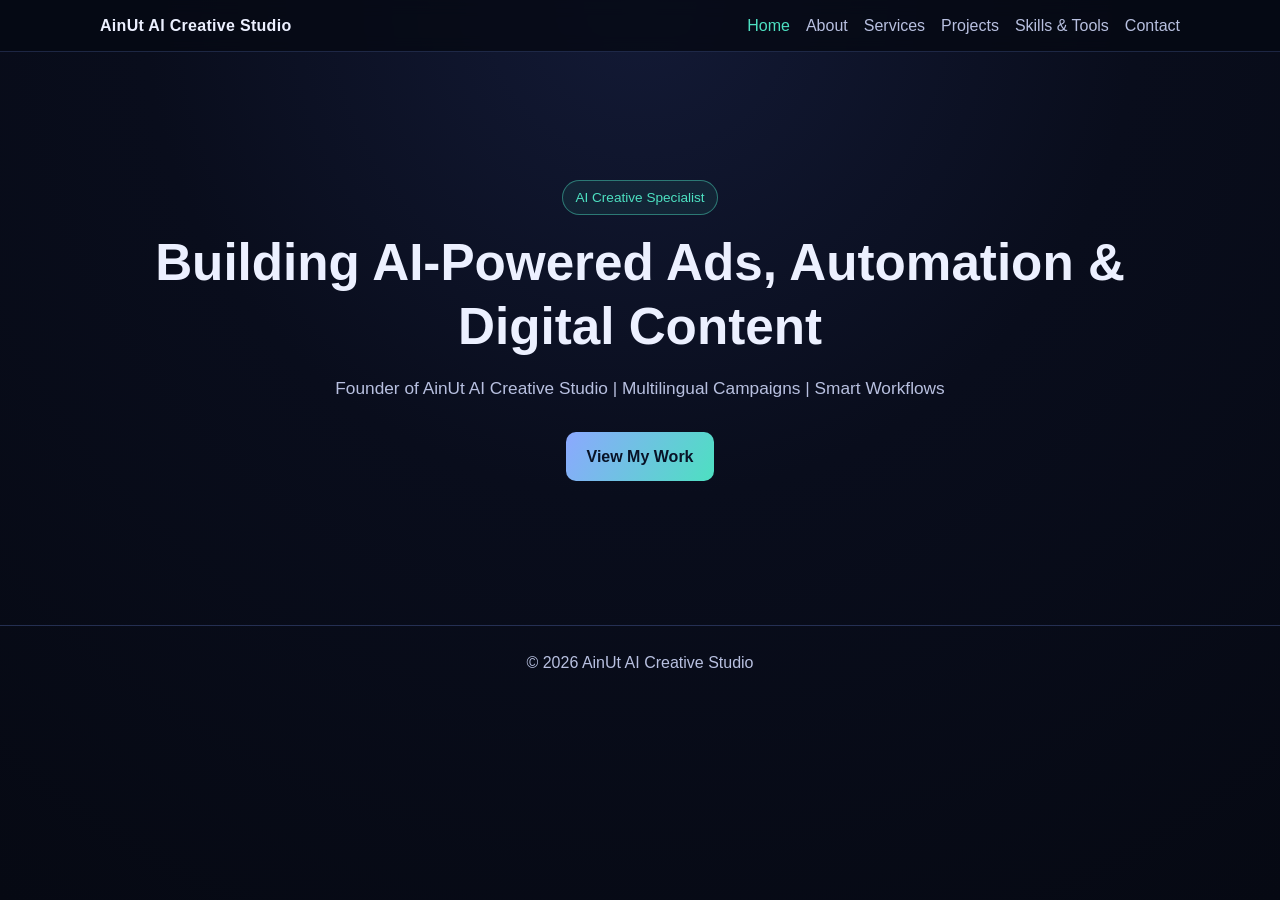
<file: index.html>
<!DOCTYPE html>
<html lang="en">
<head>
  <meta charset="UTF-8" />
  <meta name="viewport" content="width=device-width, initial-scale=1.0" />
  <title>Home | AI Creative Specialist</title>
  <link rel="stylesheet" href="styles.css" />
</head>
<body>
  <header>
    <div class="container nav">
      <a class="brand" href="index.html">AinUt AI Creative Studio</a>
      <nav>
        <ul>
          <li><a class="active" href="index.html">Home</a></li>
          <li><a href="about/">About</a></li>
          <li><a href="services/">Services</a></li>
          <li><a href="projects/">Projects</a></li>
          <li><a href="skills/">Skills & Tools</a></li>
          <li><a href="contact/">Contact</a></li>
        </ul>
      </nav>
    </div>
  </header>

  <main>
    <section class="hero container">
      <span class="badge">AI Creative Specialist</span>
      <h1>Building AI-Powered Ads, Automation & Digital Content</h1>
      <p class="lead">Founder of AinUt AI Creative Studio | Multilingual Campaigns | Smart Workflows</p>
      <a class="button" href="projects/">View My Work</a>
    </section>
  </main>

  <footer>
    <div class="container">© 2026 AinUt AI Creative Studio</div>
  </footer>
</body>
</html>
</file>
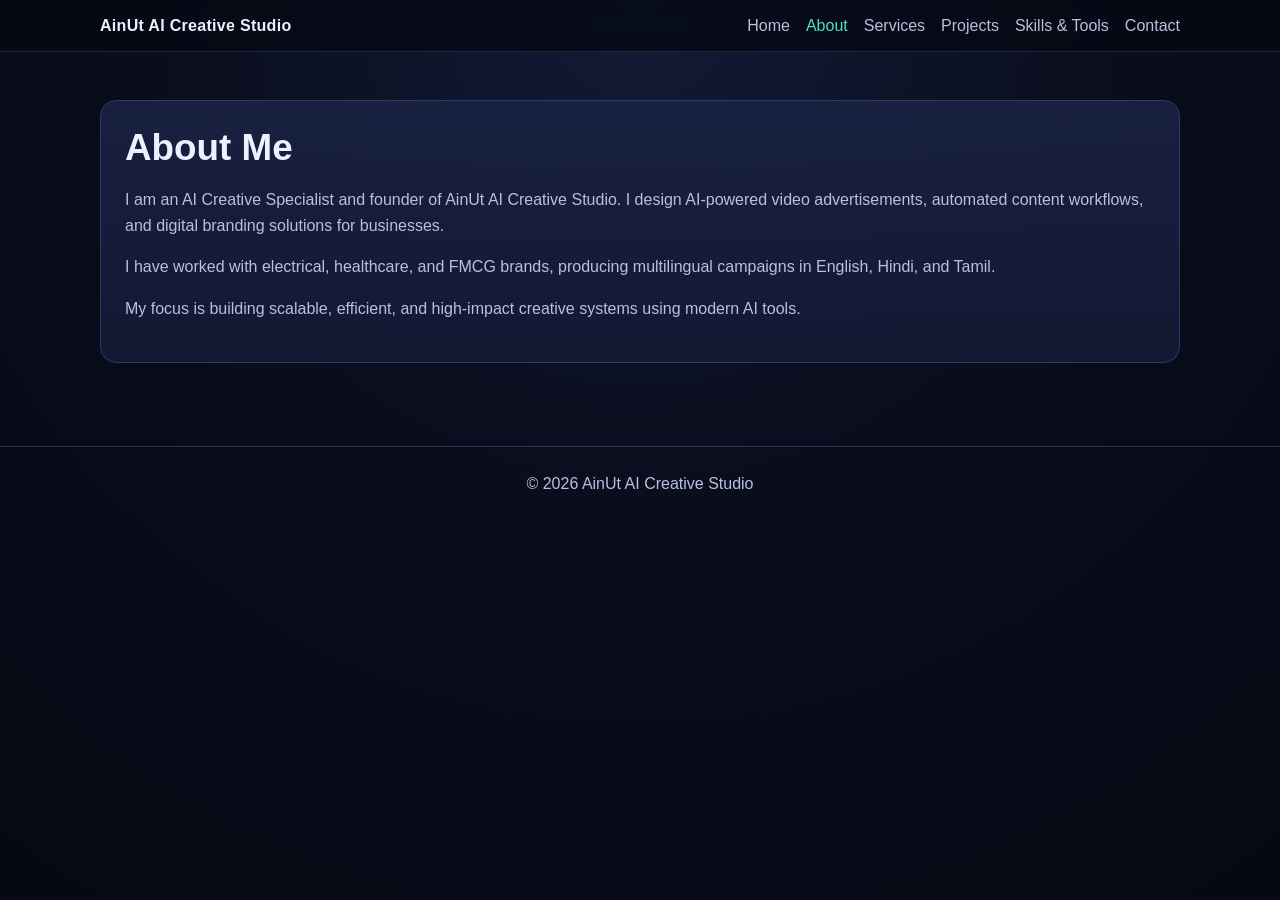
<file: about/index.html>
<!DOCTYPE html>
<html lang="en">
<head>
  <meta charset="UTF-8" />
  <meta name="viewport" content="width=device-width, initial-scale=1.0" />
  <title>About | AI Creative Specialist</title>
  <link rel="stylesheet" href="../styles.css" />
</head>
<body>
  <header>
    <div class="container nav">
      <a class="brand" href="../index.html">AinUt AI Creative Studio</a>
      <nav>
        <ul>
          <li><a href="../index.html">Home</a></li>
          <li><a class="active" href="../about/">About</a></li>
          <li><a href="../services/">Services</a></li>
          <li><a href="../projects/">Projects</a></li>
          <li><a href="../skills/">Skills & Tools</a></li>
          <li><a href="../contact/">Contact</a></li>
        </ul>
      </nav>
    </div>
  </header>

  <main class="container">
    <section class="section-card">
      <h2>About Me</h2>
      <p>
        I am an AI Creative Specialist and founder of AinUt AI Creative Studio. I design AI-powered video advertisements, automated content workflows, and digital branding solutions for businesses.
      </p>
      <p>
        I have worked with electrical, healthcare, and FMCG brands, producing multilingual campaigns in English, Hindi, and Tamil.
      </p>
      <p>
        My focus is building scalable, efficient, and high-impact creative systems using modern AI tools.
      </p>
    </section>
  </main>

  <footer>
    <div class="container">© 2026 AinUt AI Creative Studio</div>
  </footer>
</body>
</html>
</file>
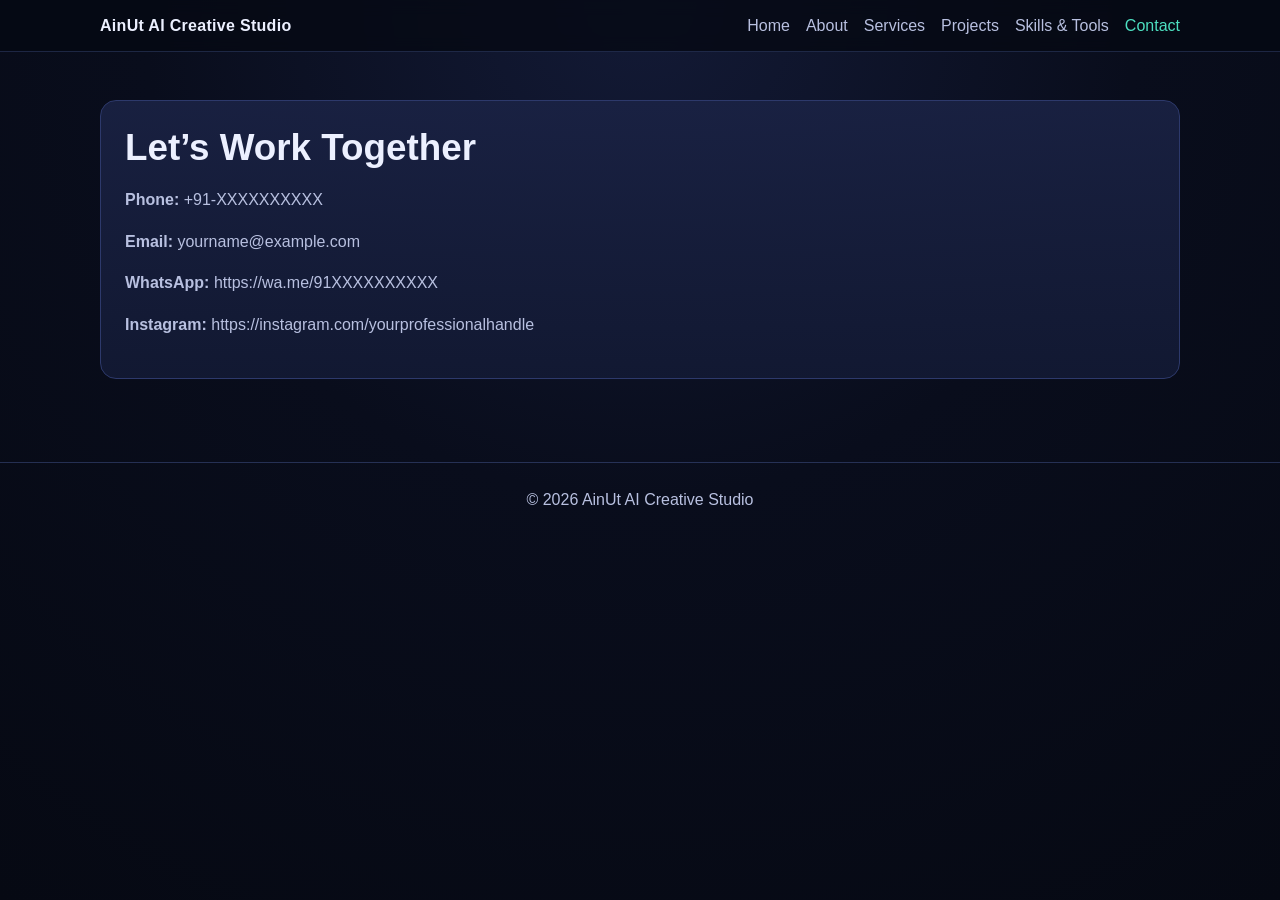
<file: contact/index.html>
<!DOCTYPE html>
<html lang="en">
<head>
  <meta charset="UTF-8" />
  <meta name="viewport" content="width=device-width, initial-scale=1.0" />
  <title>Contact | AI Creative Specialist</title>
  <link rel="stylesheet" href="../styles.css" />
</head>
<body>
  <header>
    <div class="container nav">
      <a class="brand" href="../index.html">AinUt AI Creative Studio</a>
      <nav>
        <ul>
          <li><a href="../index.html">Home</a></li>
          <li><a href="../about/">About</a></li>
          <li><a href="../services/">Services</a></li>
          <li><a href="../projects/">Projects</a></li>
          <li><a href="../skills/">Skills & Tools</a></li>
          <li><a class="active" href="../contact/">Contact</a></li>
        </ul>
      </nav>
    </div>
  </header>

  <main class="container">
    <section class="section-card">
      <h2>Let’s Work Together</h2>
      <p><strong>Phone:</strong> +91-XXXXXXXXXX</p>
      <p><strong>Email:</strong> yourname@example.com</p>
      <p><strong>WhatsApp:</strong> https://wa.me/91XXXXXXXXXX</p>
      <p><strong>Instagram:</strong> https://instagram.com/yourprofessionalhandle</p>
    </section>
  </main>

  <footer>
    <div class="container">© 2026 AinUt AI Creative Studio</div>
  </footer>
</body>
</html>
</file>
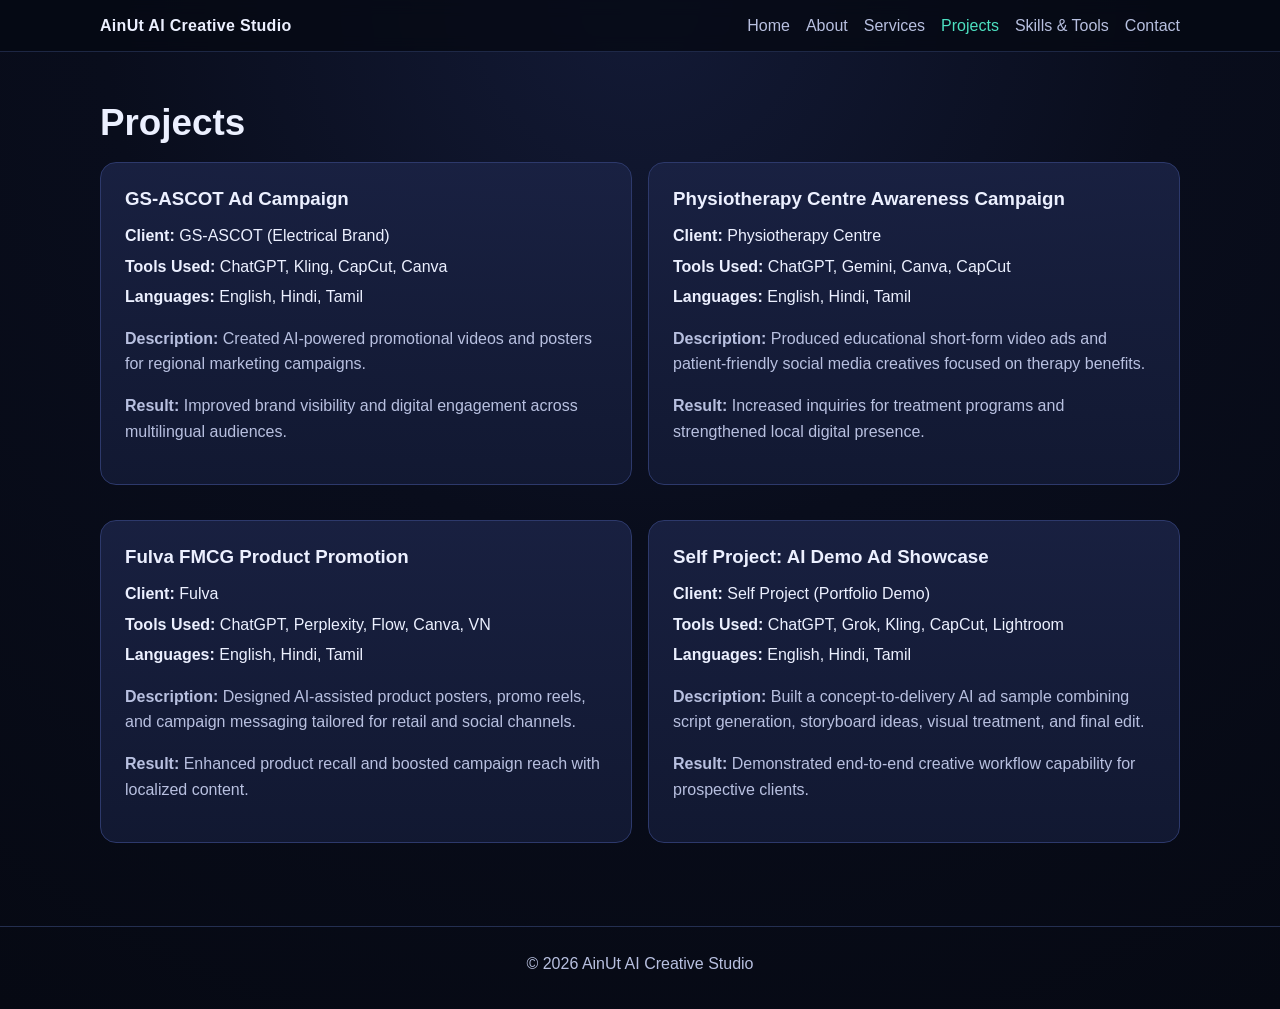
<file: projects/index.html>
<!DOCTYPE html>
<html lang="en">
<head>
  <meta charset="UTF-8" />
  <meta name="viewport" content="width=device-width, initial-scale=1.0" />
  <title>Projects | AI Creative Specialist</title>
  <link rel="stylesheet" href="../styles.css" />
</head>
<body>
  <header>
    <div class="container nav">
      <a class="brand" href="../index.html">AinUt AI Creative Studio</a>
      <nav>
        <ul>
          <li><a href="../index.html">Home</a></li>
          <li><a href="../about/">About</a></li>
          <li><a href="../services/">Services</a></li>
          <li><a class="active" href="../projects/">Projects</a></li>
          <li><a href="../skills/">Skills & Tools</a></li>
          <li><a href="../contact/">Contact</a></li>
        </ul>
      </nav>
    </div>
  </header>

  <main class="container">
    <h2 style="margin-bottom:1rem;">Projects</h2>
    <div class="grid two">
      <article class="section-card">
        <h3>GS-ASCOT Ad Campaign</h3>
        <div class="project-meta">
          <div><span>Client:</span> GS-ASCOT (Electrical Brand)</div>
          <div><span>Tools Used:</span> ChatGPT, Kling, CapCut, Canva</div>
          <div><span>Languages:</span> English, Hindi, Tamil</div>
        </div>
        <p><strong>Description:</strong> Created AI-powered promotional videos and posters for regional marketing campaigns.</p>
        <p><strong>Result:</strong> Improved brand visibility and digital engagement across multilingual audiences.</p>
      </article>

      <article class="section-card">
        <h3>Physiotherapy Centre Awareness Campaign</h3>
        <div class="project-meta">
          <div><span>Client:</span> Physiotherapy Centre</div>
          <div><span>Tools Used:</span> ChatGPT, Gemini, Canva, CapCut</div>
          <div><span>Languages:</span> English, Hindi, Tamil</div>
        </div>
        <p><strong>Description:</strong> Produced educational short-form video ads and patient-friendly social media creatives focused on therapy benefits.</p>
        <p><strong>Result:</strong> Increased inquiries for treatment programs and strengthened local digital presence.</p>
      </article>

      <article class="section-card">
        <h3>Fulva FMCG Product Promotion</h3>
        <div class="project-meta">
          <div><span>Client:</span> Fulva</div>
          <div><span>Tools Used:</span> ChatGPT, Perplexity, Flow, Canva, VN</div>
          <div><span>Languages:</span> English, Hindi, Tamil</div>
        </div>
        <p><strong>Description:</strong> Designed AI-assisted product posters, promo reels, and campaign messaging tailored for retail and social channels.</p>
        <p><strong>Result:</strong> Enhanced product recall and boosted campaign reach with localized content.</p>
      </article>

      <article class="section-card">
        <h3>Self Project: AI Demo Ad Showcase</h3>
        <div class="project-meta">
          <div><span>Client:</span> Self Project (Portfolio Demo)</div>
          <div><span>Tools Used:</span> ChatGPT, Grok, Kling, CapCut, Lightroom</div>
          <div><span>Languages:</span> English, Hindi, Tamil</div>
        </div>
        <p><strong>Description:</strong> Built a concept-to-delivery AI ad sample combining script generation, storyboard ideas, visual treatment, and final edit.</p>
        <p><strong>Result:</strong> Demonstrated end-to-end creative workflow capability for prospective clients.</p>
      </article>
    </div>
  </main>

  <footer>
    <div class="container">© 2026 AinUt AI Creative Studio</div>
  </footer>
</body>
</html>
</file>
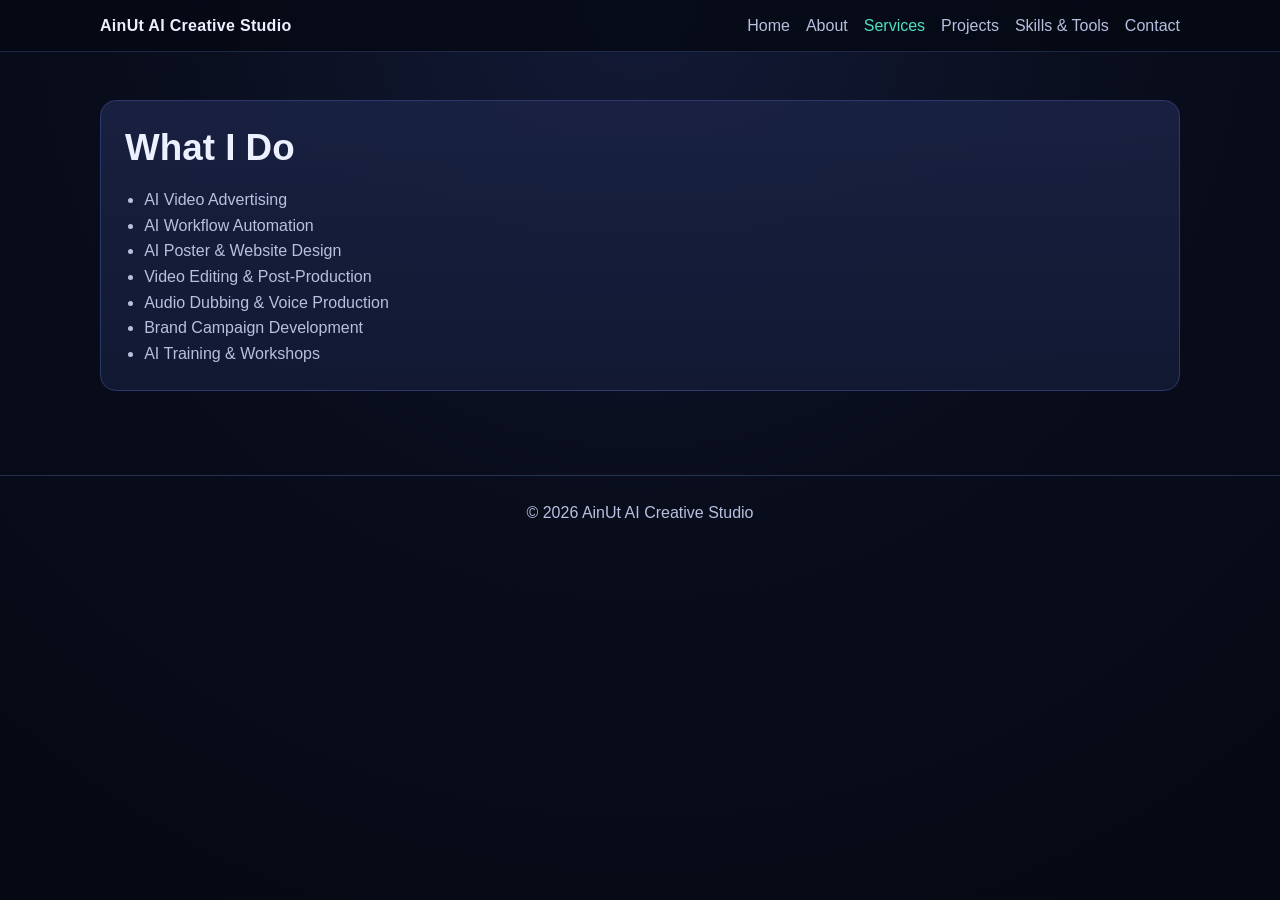
<file: services/index.html>
<!DOCTYPE html>
<html lang="en">
<head>
  <meta charset="UTF-8" />
  <meta name="viewport" content="width=device-width, initial-scale=1.0" />
  <title>Services | AI Creative Specialist</title>
  <link rel="stylesheet" href="../styles.css" />
</head>
<body>
  <header>
    <div class="container nav">
      <a class="brand" href="../index.html">AinUt AI Creative Studio</a>
      <nav>
        <ul>
          <li><a href="../index.html">Home</a></li>
          <li><a href="../about/">About</a></li>
          <li><a class="active" href="../services/">Services</a></li>
          <li><a href="../projects/">Projects</a></li>
          <li><a href="../skills/">Skills & Tools</a></li>
          <li><a href="../contact/">Contact</a></li>
        </ul>
      </nav>
    </div>
  </header>

  <main class="container">
    <section class="section-card">
      <h2>What I Do</h2>
      <ul class="clean">
        <li>AI Video Advertising</li>
        <li>AI Workflow Automation</li>
        <li>AI Poster &amp; Website Design</li>
        <li>Video Editing &amp; Post-Production</li>
        <li>Audio Dubbing &amp; Voice Production</li>
        <li>Brand Campaign Development</li>
        <li>AI Training &amp; Workshops</li>
      </ul>
    </section>
  </main>

  <footer>
    <div class="container">© 2026 AinUt AI Creative Studio</div>
  </footer>
</body>
</html>
</file>
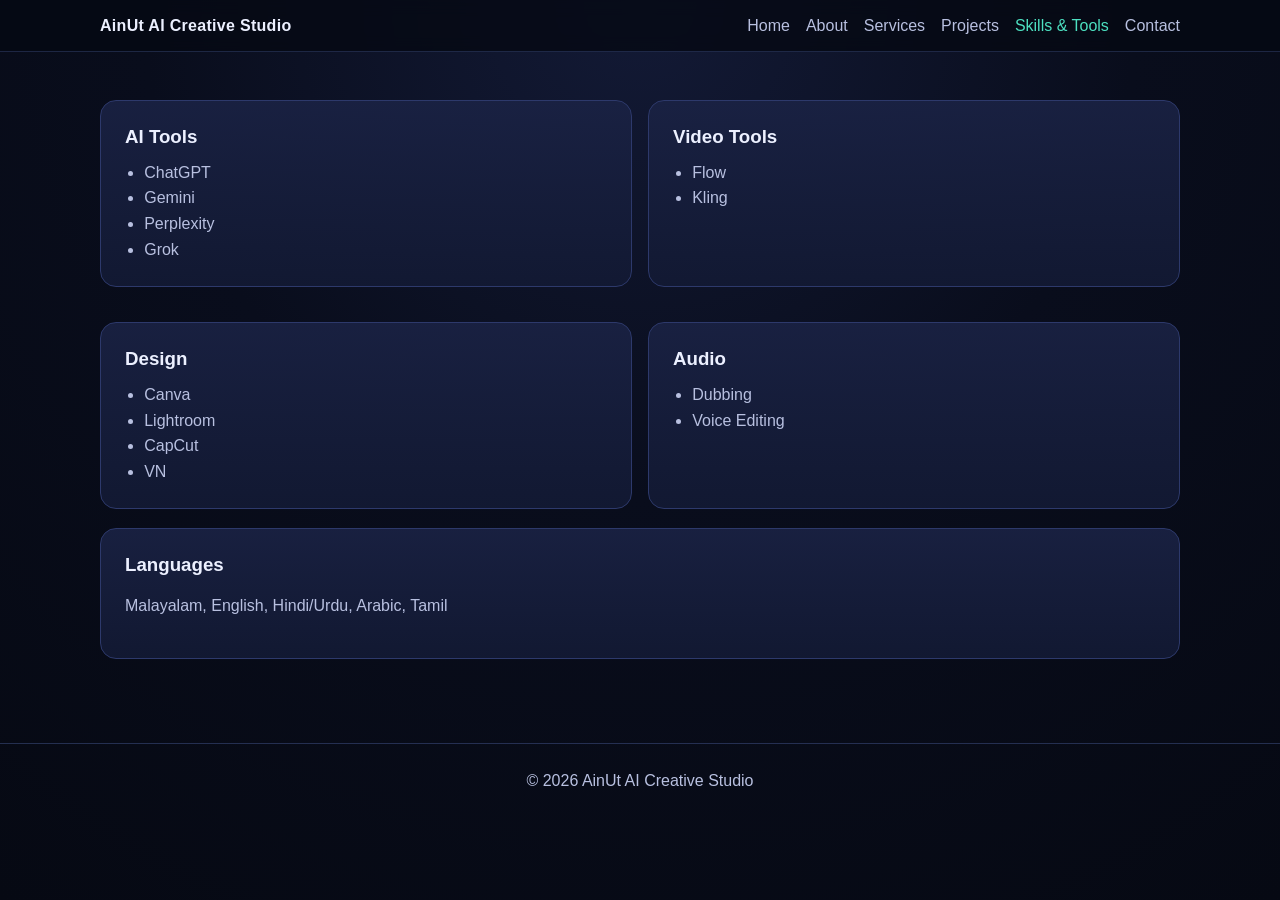
<file: skills/index.html>
<!DOCTYPE html>
<html lang="en">
<head>
  <meta charset="UTF-8" />
  <meta name="viewport" content="width=device-width, initial-scale=1.0" />
  <title>Skills & Tools | AI Creative Specialist</title>
  <link rel="stylesheet" href="../styles.css" />
</head>
<body>
  <header>
    <div class="container nav">
      <a class="brand" href="../index.html">AinUt AI Creative Studio</a>
      <nav>
        <ul>
          <li><a href="../index.html">Home</a></li>
          <li><a href="../about/">About</a></li>
          <li><a href="../services/">Services</a></li>
          <li><a href="../projects/">Projects</a></li>
          <li><a class="active" href="../skills/">Skills & Tools</a></li>
          <li><a href="../contact/">Contact</a></li>
        </ul>
      </nav>
    </div>
  </header>

  <main class="container">
    <section class="grid two">
      <article class="section-card">
        <h3>AI Tools</h3>
        <ul class="clean">
          <li>ChatGPT</li>
          <li>Gemini</li>
          <li>Perplexity</li>
          <li>Grok</li>
        </ul>
      </article>
      <article class="section-card">
        <h3>Video Tools</h3>
        <ul class="clean">
          <li>Flow</li>
          <li>Kling</li>
        </ul>
      </article>
      <article class="section-card">
        <h3>Design</h3>
        <ul class="clean">
          <li>Canva</li>
          <li>Lightroom</li>
          <li>CapCut</li>
          <li>VN</li>
        </ul>
      </article>
      <article class="section-card">
        <h3>Audio</h3>
        <ul class="clean">
          <li>Dubbing</li>
          <li>Voice Editing</li>
        </ul>
      </article>
    </section>

    <section class="section-card">
      <h3>Languages</h3>
      <p>Malayalam, English, Hindi/Urdu, Arabic, Tamil</p>
    </section>
  </main>

  <footer>
    <div class="container">© 2026 AinUt AI Creative Studio</div>
  </footer>
</body>
</html>
</file>
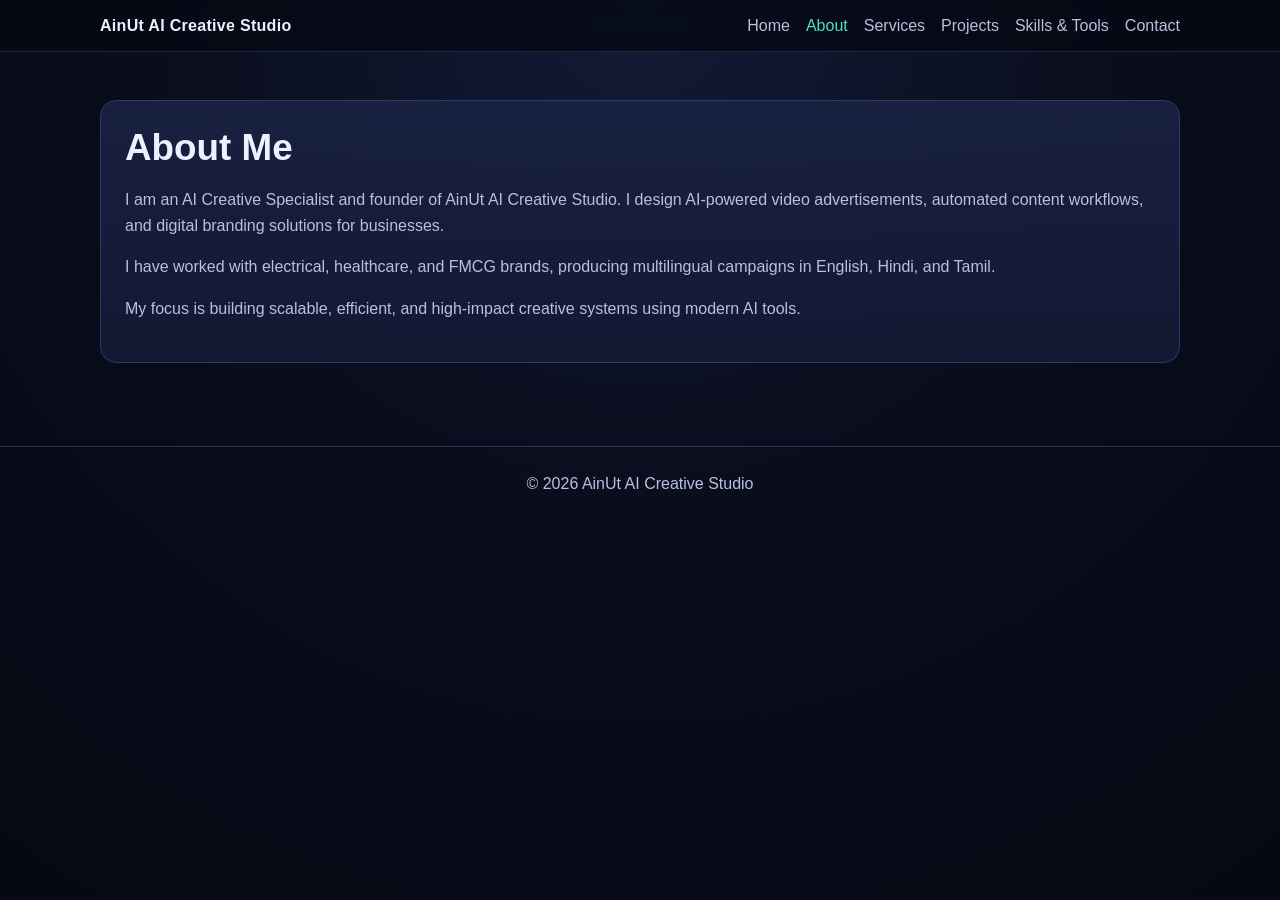
<file: about.html>
<!DOCTYPE html>
<html lang="en">
<head>
  <meta charset="UTF-8" />
  <meta name="viewport" content="width=device-width, initial-scale=1.0" />
  <title>About | AI Creative Specialist</title>
  <link rel="stylesheet" href="styles.css" />
</head>
<body>
  <header>
    <div class="container nav">
      <a class="brand" href="index.html">AinUt AI Creative Studio</a>
      <nav>
        <ul>
          <li><a href="index.html">Home</a></li>
          <li><a class="active" href="about/">About</a></li>
          <li><a href="services/">Services</a></li>
          <li><a href="projects/">Projects</a></li>
          <li><a href="skills/">Skills & Tools</a></li>
          <li><a href="contact/">Contact</a></li>
        </ul>
      </nav>
    </div>
  </header>

  <main class="container">
    <section class="section-card">
      <h2>About Me</h2>
      <p>
        I am an AI Creative Specialist and founder of AinUt AI Creative Studio. I design AI-powered video advertisements, automated content workflows, and digital branding solutions for businesses.
      </p>
      <p>
        I have worked with electrical, healthcare, and FMCG brands, producing multilingual campaigns in English, Hindi, and Tamil.
      </p>
      <p>
        My focus is building scalable, efficient, and high-impact creative systems using modern AI tools.
      </p>
    </section>
  </main>

  <footer>
    <div class="container">© 2026 AinUt AI Creative Studio</div>
  </footer>
</body>
</html>
</file>
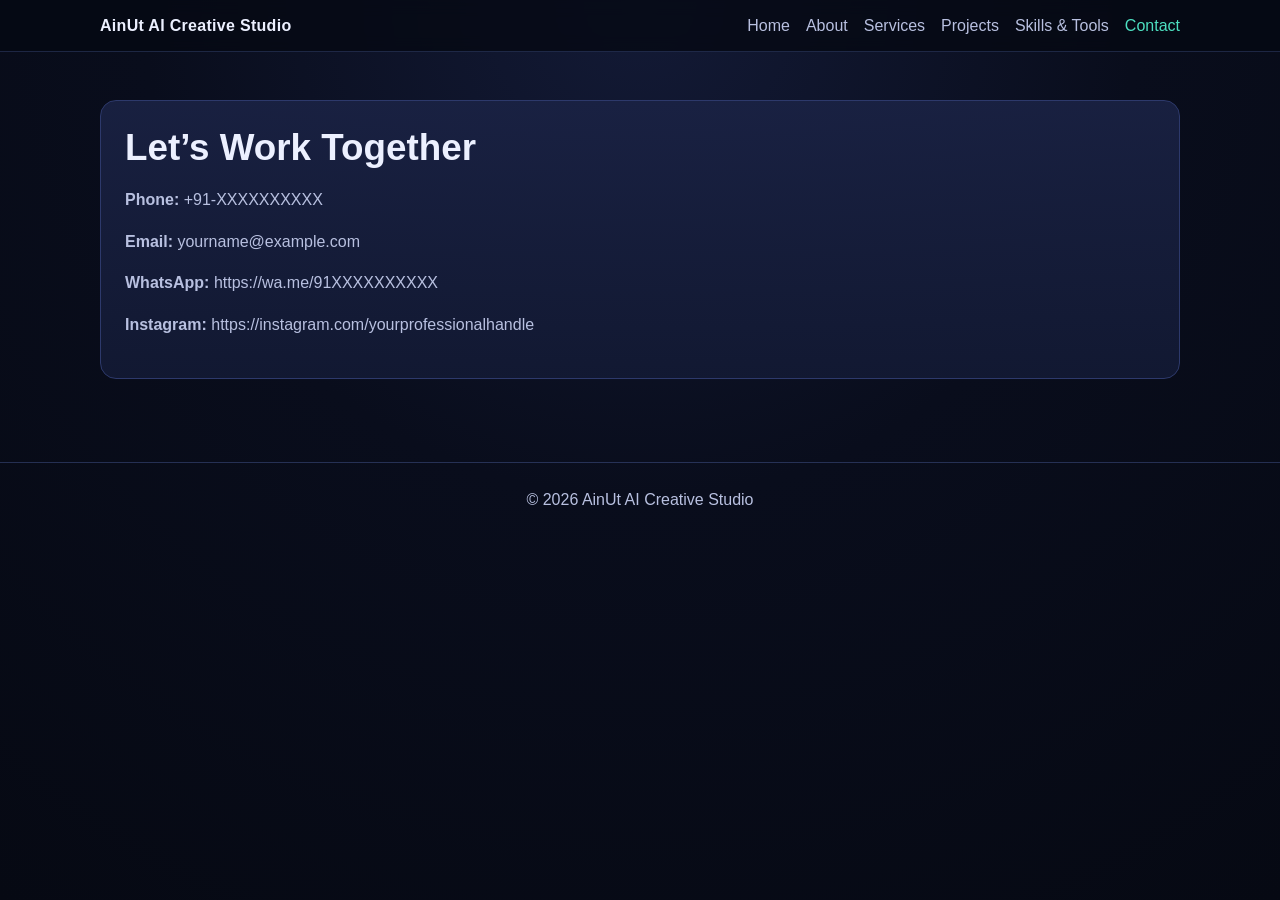
<file: contact.html>
<!DOCTYPE html>
<html lang="en">
<head>
  <meta charset="UTF-8" />
  <meta name="viewport" content="width=device-width, initial-scale=1.0" />
  <title>Contact | AI Creative Specialist</title>
  <link rel="stylesheet" href="styles.css" />
</head>
<body>
  <header>
    <div class="container nav">
      <a class="brand" href="index.html">AinUt AI Creative Studio</a>
      <nav>
        <ul>
          <li><a href="index.html">Home</a></li>
          <li><a href="about/">About</a></li>
          <li><a href="services/">Services</a></li>
          <li><a href="projects/">Projects</a></li>
          <li><a href="skills/">Skills & Tools</a></li>
          <li><a class="active" href="contact/">Contact</a></li>
        </ul>
      </nav>
    </div>
  </header>

  <main class="container">
    <section class="section-card">
      <h2>Let’s Work Together</h2>
      <p><strong>Phone:</strong> +91-XXXXXXXXXX</p>
      <p><strong>Email:</strong> yourname@example.com</p>
      <p><strong>WhatsApp:</strong> https://wa.me/91XXXXXXXXXX</p>
      <p><strong>Instagram:</strong> https://instagram.com/yourprofessionalhandle</p>
    </section>
  </main>

  <footer>
    <div class="container">© 2026 AinUt AI Creative Studio</div>
  </footer>
</body>
</html>
</file>
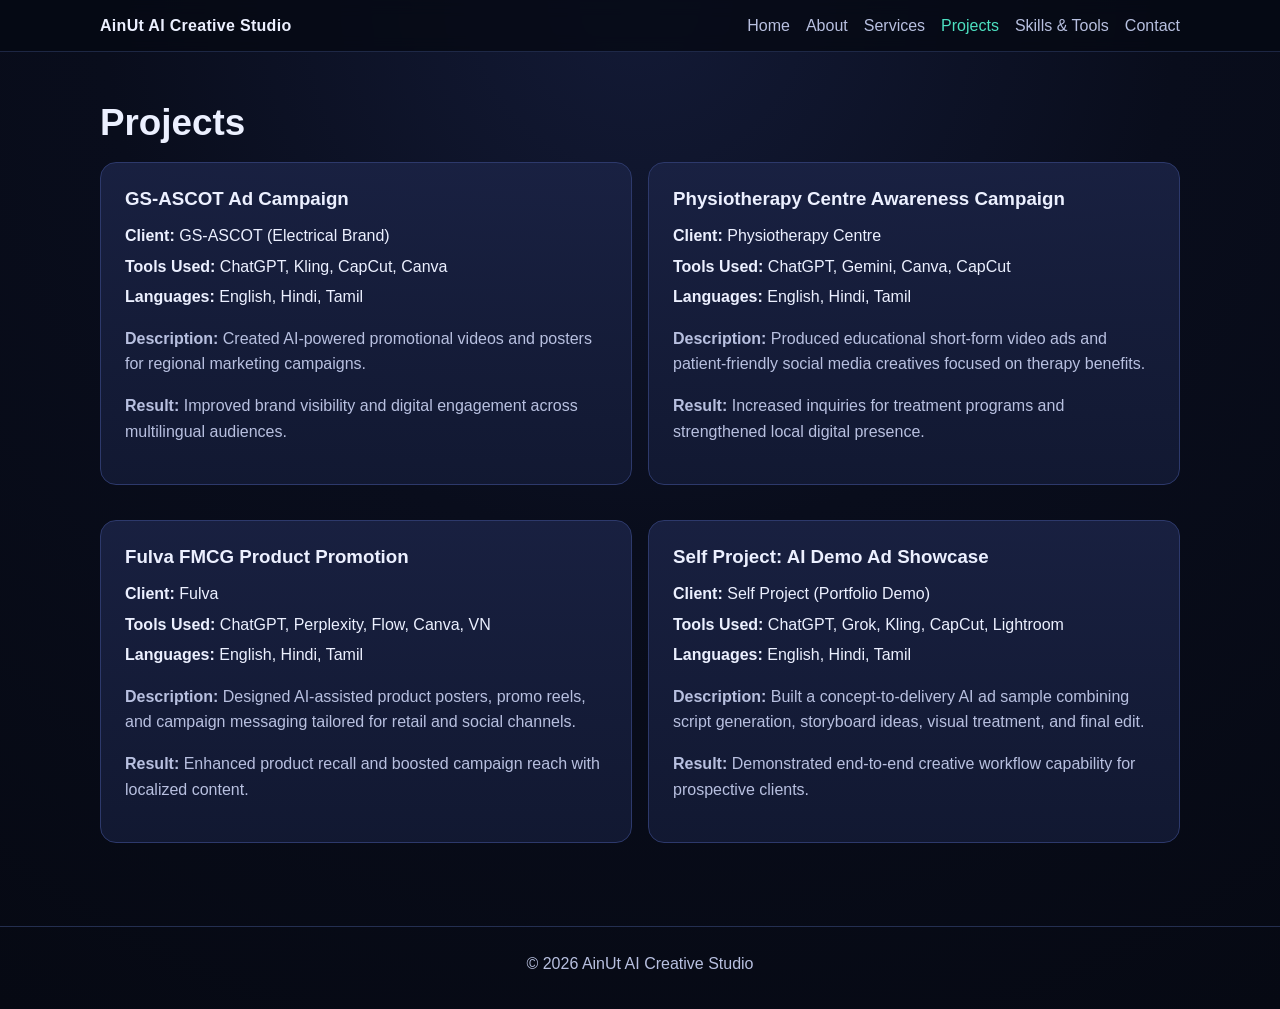
<file: projects.html>
<!DOCTYPE html>
<html lang="en">
<head>
  <meta charset="UTF-8" />
  <meta name="viewport" content="width=device-width, initial-scale=1.0" />
  <title>Projects | AI Creative Specialist</title>
  <link rel="stylesheet" href="styles.css" />
</head>
<body>
  <header>
    <div class="container nav">
      <a class="brand" href="index.html">AinUt AI Creative Studio</a>
      <nav>
        <ul>
          <li><a href="index.html">Home</a></li>
          <li><a href="about/">About</a></li>
          <li><a href="services/">Services</a></li>
          <li><a class="active" href="projects/">Projects</a></li>
          <li><a href="skills/">Skills & Tools</a></li>
          <li><a href="contact/">Contact</a></li>
        </ul>
      </nav>
    </div>
  </header>

  <main class="container">
    <h2 style="margin-bottom:1rem;">Projects</h2>
    <div class="grid two">
      <article class="section-card">
        <h3>GS-ASCOT Ad Campaign</h3>
        <div class="project-meta">
          <div><span>Client:</span> GS-ASCOT (Electrical Brand)</div>
          <div><span>Tools Used:</span> ChatGPT, Kling, CapCut, Canva</div>
          <div><span>Languages:</span> English, Hindi, Tamil</div>
        </div>
        <p><strong>Description:</strong> Created AI-powered promotional videos and posters for regional marketing campaigns.</p>
        <p><strong>Result:</strong> Improved brand visibility and digital engagement across multilingual audiences.</p>
      </article>

      <article class="section-card">
        <h3>Physiotherapy Centre Awareness Campaign</h3>
        <div class="project-meta">
          <div><span>Client:</span> Physiotherapy Centre</div>
          <div><span>Tools Used:</span> ChatGPT, Gemini, Canva, CapCut</div>
          <div><span>Languages:</span> English, Hindi, Tamil</div>
        </div>
        <p><strong>Description:</strong> Produced educational short-form video ads and patient-friendly social media creatives focused on therapy benefits.</p>
        <p><strong>Result:</strong> Increased inquiries for treatment programs and strengthened local digital presence.</p>
      </article>

      <article class="section-card">
        <h3>Fulva FMCG Product Promotion</h3>
        <div class="project-meta">
          <div><span>Client:</span> Fulva</div>
          <div><span>Tools Used:</span> ChatGPT, Perplexity, Flow, Canva, VN</div>
          <div><span>Languages:</span> English, Hindi, Tamil</div>
        </div>
        <p><strong>Description:</strong> Designed AI-assisted product posters, promo reels, and campaign messaging tailored for retail and social channels.</p>
        <p><strong>Result:</strong> Enhanced product recall and boosted campaign reach with localized content.</p>
      </article>

      <article class="section-card">
        <h3>Self Project: AI Demo Ad Showcase</h3>
        <div class="project-meta">
          <div><span>Client:</span> Self Project (Portfolio Demo)</div>
          <div><span>Tools Used:</span> ChatGPT, Grok, Kling, CapCut, Lightroom</div>
          <div><span>Languages:</span> English, Hindi, Tamil</div>
        </div>
        <p><strong>Description:</strong> Built a concept-to-delivery AI ad sample combining script generation, storyboard ideas, visual treatment, and final edit.</p>
        <p><strong>Result:</strong> Demonstrated end-to-end creative workflow capability for prospective clients.</p>
      </article>
    </div>
  </main>

  <footer>
    <div class="container">© 2026 AinUt AI Creative Studio</div>
  </footer>
</body>
</html>
</file>
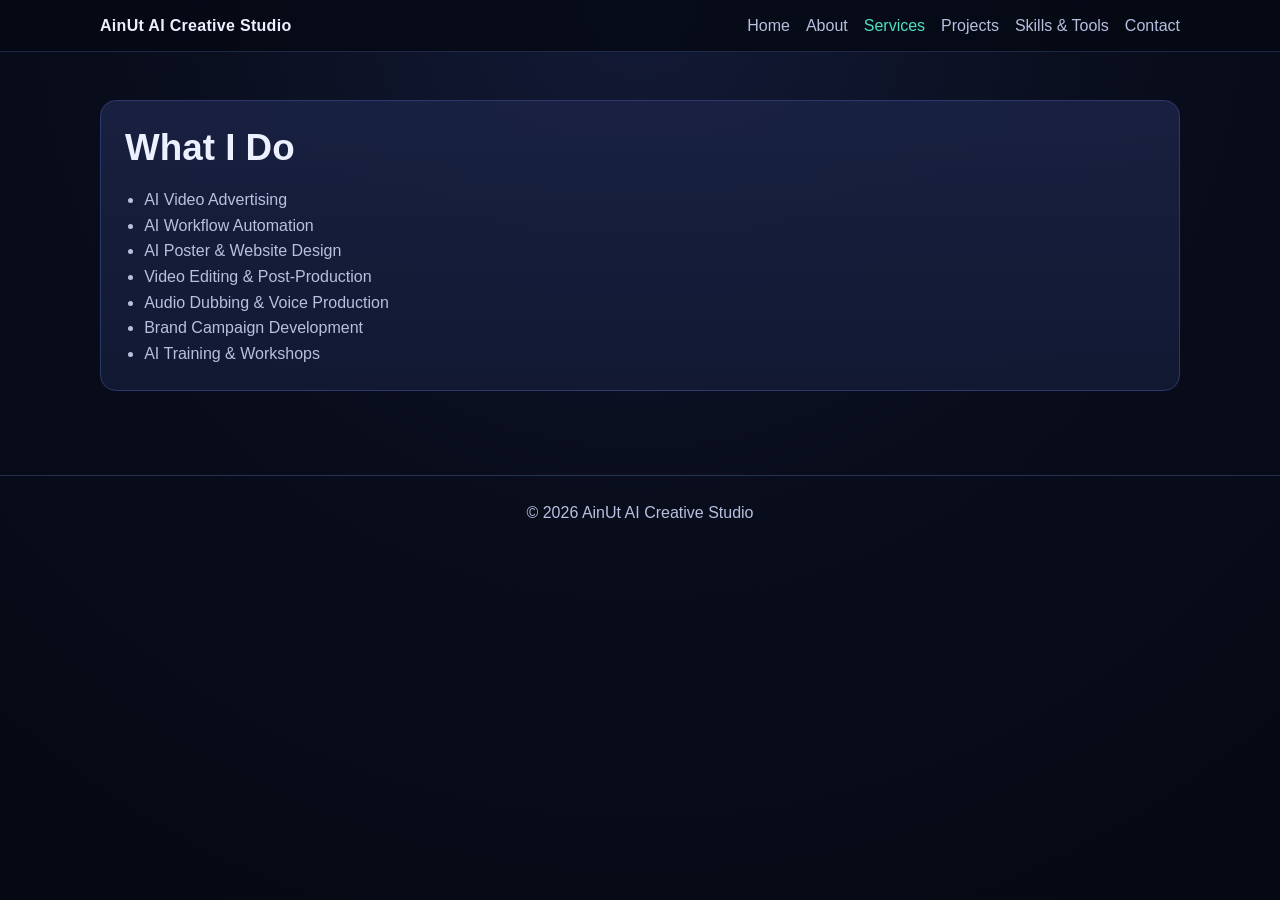
<file: services.html>
<!DOCTYPE html>
<html lang="en">
<head>
  <meta charset="UTF-8" />
  <meta name="viewport" content="width=device-width, initial-scale=1.0" />
  <title>Services | AI Creative Specialist</title>
  <link rel="stylesheet" href="styles.css" />
</head>
<body>
  <header>
    <div class="container nav">
      <a class="brand" href="index.html">AinUt AI Creative Studio</a>
      <nav>
        <ul>
          <li><a href="index.html">Home</a></li>
          <li><a href="about/">About</a></li>
          <li><a class="active" href="services/">Services</a></li>
          <li><a href="projects/">Projects</a></li>
          <li><a href="skills/">Skills & Tools</a></li>
          <li><a href="contact/">Contact</a></li>
        </ul>
      </nav>
    </div>
  </header>

  <main class="container">
    <section class="section-card">
      <h2>What I Do</h2>
      <ul class="clean">
        <li>AI Video Advertising</li>
        <li>AI Workflow Automation</li>
        <li>AI Poster &amp; Website Design</li>
        <li>Video Editing &amp; Post-Production</li>
        <li>Audio Dubbing &amp; Voice Production</li>
        <li>Brand Campaign Development</li>
        <li>AI Training &amp; Workshops</li>
      </ul>
    </section>
  </main>

  <footer>
    <div class="container">© 2026 AinUt AI Creative Studio</div>
  </footer>
</body>
</html>
</file>
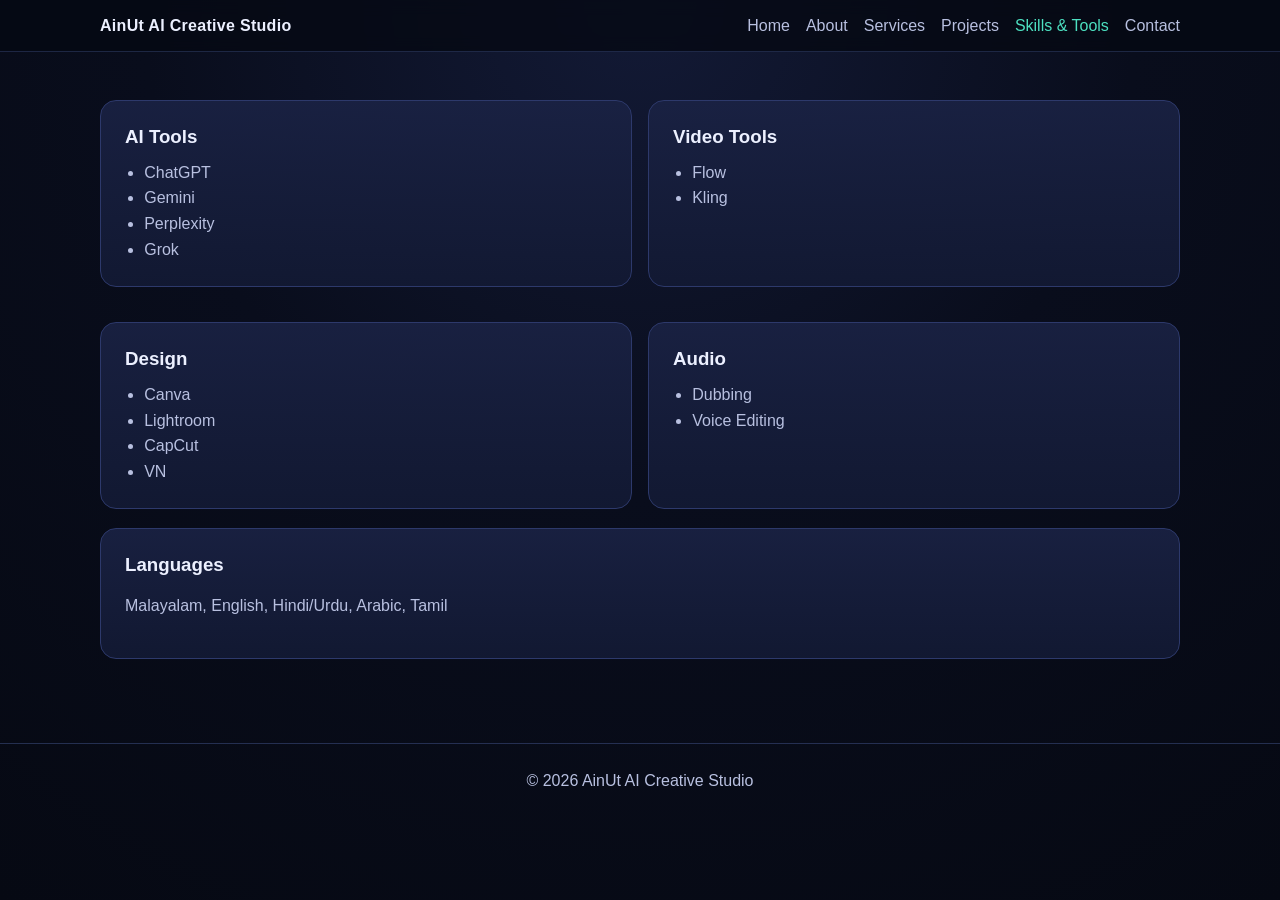
<file: skills.html>
<!DOCTYPE html>
<html lang="en">
<head>
  <meta charset="UTF-8" />
  <meta name="viewport" content="width=device-width, initial-scale=1.0" />
  <title>Skills & Tools | AI Creative Specialist</title>
  <link rel="stylesheet" href="styles.css" />
</head>
<body>
  <header>
    <div class="container nav">
      <a class="brand" href="index.html">AinUt AI Creative Studio</a>
      <nav>
        <ul>
          <li><a href="index.html">Home</a></li>
          <li><a href="about/">About</a></li>
          <li><a href="services/">Services</a></li>
          <li><a href="projects/">Projects</a></li>
          <li><a class="active" href="skills/">Skills & Tools</a></li>
          <li><a href="contact/">Contact</a></li>
        </ul>
      </nav>
    </div>
  </header>

  <main class="container">
    <section class="grid two">
      <article class="section-card">
        <h3>AI Tools</h3>
        <ul class="clean">
          <li>ChatGPT</li>
          <li>Gemini</li>
          <li>Perplexity</li>
          <li>Grok</li>
        </ul>
      </article>
      <article class="section-card">
        <h3>Video Tools</h3>
        <ul class="clean">
          <li>Flow</li>
          <li>Kling</li>
        </ul>
      </article>
      <article class="section-card">
        <h3>Design</h3>
        <ul class="clean">
          <li>Canva</li>
          <li>Lightroom</li>
          <li>CapCut</li>
          <li>VN</li>
        </ul>
      </article>
      <article class="section-card">
        <h3>Audio</h3>
        <ul class="clean">
          <li>Dubbing</li>
          <li>Voice Editing</li>
        </ul>
      </article>
    </section>

    <section class="section-card">
      <h3>Languages</h3>
      <p>Malayalam, English, Hindi/Urdu, Arabic, Tamil</p>
    </section>
  </main>

  <footer>
    <div class="container">© 2026 AinUt AI Creative Studio</div>
  </footer>
</body>
</html>
</file>
<file: styles.css>
:root {
  --bg: #0b1020;
  --surface: #121933;
  --surface-2: #1a2244;
  --text: #ecf0ff;
  --muted: #b8c0e0;
  --primary: #7c9bff;
  --accent: #4de0c1;
  --border: #2d396b;
}

* {
  box-sizing: border-box;
}

body {
  margin: 0;
  font-family: "Inter", "Segoe UI", Roboto, Arial, sans-serif;
  color: var(--text);
  background: radial-gradient(circle at top, #131a36 0%, #090d1c 45%, #060913 100%);
  min-height: 100vh;
  line-height: 1.6;
}

.container {
  width: min(1080px, 92%);
  margin: 0 auto;
}

header {
  position: sticky;
  top: 0;
  backdrop-filter: blur(8px);
  background: rgba(6, 9, 19, 0.8);
  border-bottom: 1px solid rgba(124, 155, 255, 0.2);
  z-index: 10;
}

.nav {
  display: flex;
  align-items: center;
  justify-content: space-between;
  padding: 0.8rem 0;
}

.brand {
  font-weight: 700;
  color: var(--text);
  letter-spacing: 0.3px;
  text-decoration: none;
}

nav ul {
  list-style: none;
  margin: 0;
  padding: 0;
  display: flex;
  gap: 1rem;
  flex-wrap: wrap;
}

nav a {
  color: var(--muted);
  text-decoration: none;
  font-weight: 500;
}

nav a:hover,
nav a.active {
  color: var(--accent);
}

main {
  padding: 3rem 0 4rem;
}

.hero {
  padding: 5rem 0;
  text-align: center;
}

.badge {
  display: inline-block;
  padding: 0.35rem 0.75rem;
  border-radius: 999px;
  border: 1px solid rgba(77, 224, 193, 0.45);
  color: var(--accent);
  background: rgba(77, 224, 193, 0.08);
  font-size: 0.85rem;
}

h1,
h2,
h3 {
  margin: 0;
  line-height: 1.25;
}

h1 {
  font-size: clamp(2rem, 4vw, 3.2rem);
  margin-top: 1rem;
}

h2 {
  font-size: clamp(1.6rem, 3vw, 2.3rem);
  margin-bottom: 1rem;
}

.lead {
  color: var(--muted);
  font-size: 1.08rem;
  max-width: 780px;
  margin: 1rem auto 0;
}

.button {
  display: inline-block;
  margin-top: 1.8rem;
  padding: 0.75rem 1.3rem;
  color: #081327;
  background: linear-gradient(120deg, #8ca8ff, #4de0c1);
  border-radius: 10px;
  text-decoration: none;
  font-weight: 700;
}

.section-card {
  background: linear-gradient(180deg, rgba(26, 34, 68, 0.9), rgba(18, 25, 51, 0.95));
  border: 1px solid var(--border);
  border-radius: 16px;
  padding: 1.5rem;
  margin-bottom: 1.2rem;
}

.grid {
  display: grid;
  gap: 1rem;
}

.grid.two {
  grid-template-columns: repeat(2, minmax(0, 1fr));
}

.grid.three {
  grid-template-columns: repeat(3, minmax(0, 1fr));
}

ul.clean {
  padding-left: 1.2rem;
  margin: 0.7rem 0 0;
}

p, li {
  color: var(--muted);
}

.project-meta {
  margin: 0.8rem 0;
  display: grid;
  gap: 0.3rem;
}

.project-meta span {
  color: var(--text);
  font-weight: 600;
}

footer {
  border-top: 1px solid rgba(124, 155, 255, 0.25);
  color: var(--muted);
  text-align: center;
  padding: 1.5rem 0 2rem;
}

@media (max-width: 820px) {
  .grid.two,
  .grid.three {
    grid-template-columns: 1fr;
  }

  .nav {
    flex-direction: column;
    gap: 0.6rem;
  }
}
</file>
